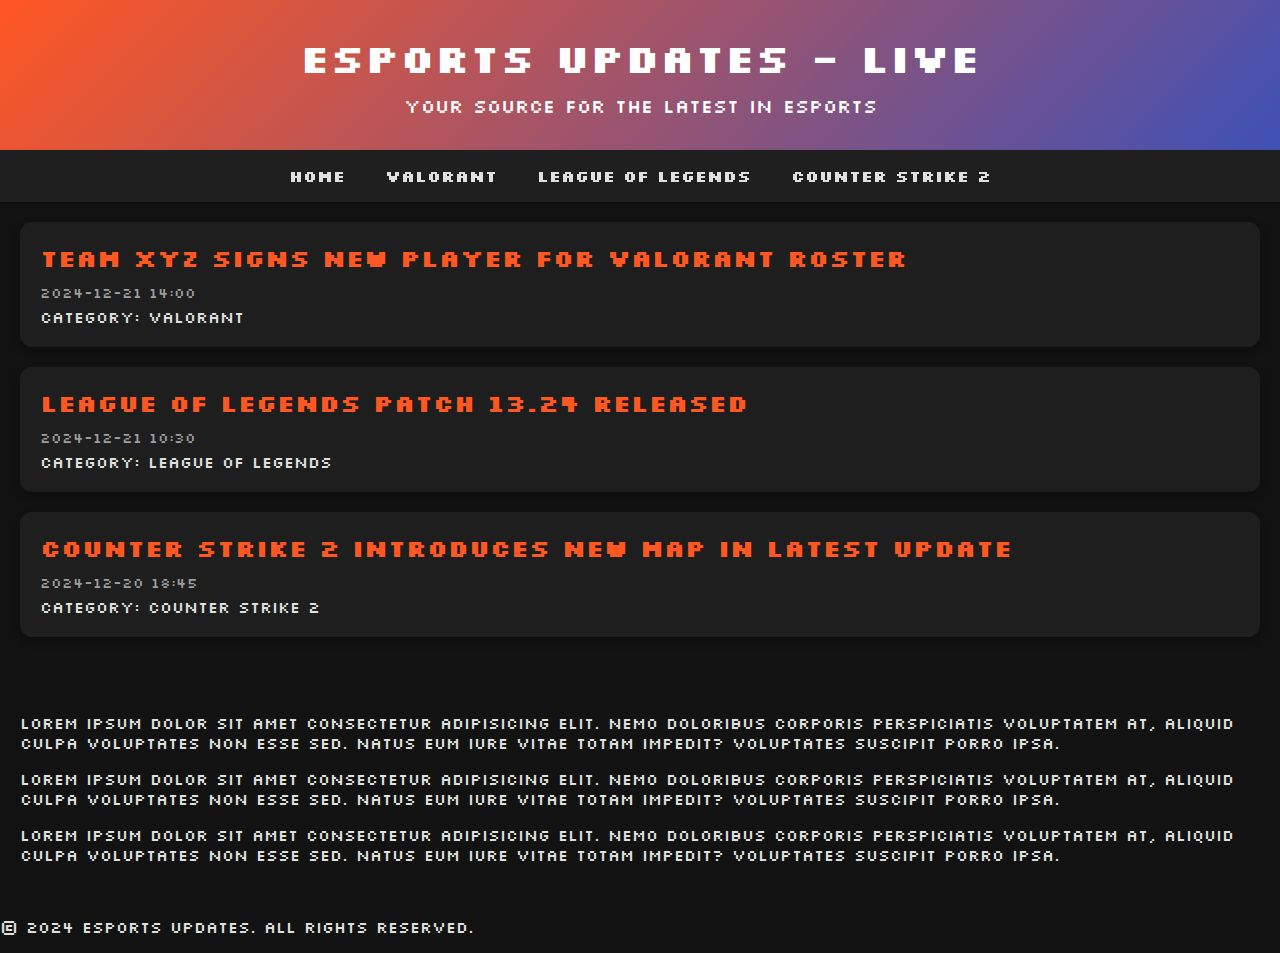
<file: Valorant project/html/index.html>
<!DOCTYPE html>
<html lang="en">
<head>
    <meta charset="UTF-8">
    <meta name="viewport" content="width=device-width, initial-scale=1.0">
    <link rel="stylesheet" href="../css/style.css">
    <link rel="stylesheet" href="https://fonts.googleapis.com/css?family=Audiowide">
    <title>Esports Updates - Live</title>
</head>
<body>
    <header>
        <h1>Esports Updates - Live</h1>
        <p>Your source for the latest in esports</p>
    </header>
    <nav>
        <a href="index.html">Home</a>
        <a href="valorant.html">Valorant</a>
        <a href="#league-of-legends">League of Legends</a>
        <a href="#counter-strike-2">Counter Strike 2</a>
    </nav>
    <main>
        <div class="content" id="updates">
            <!-- Updates will load here dynamically -->
        </div>
        <section class="content">
            <p>Lorem ipsum dolor sit amet consectetur adipisicing elit. Nemo doloribus corporis perspiciatis voluptatem at, aliquid culpa voluptates non esse sed. Natus eum iure vitae totam impedit? Voluptates suscipit porro ipsa.</p>
            <p>Lorem ipsum dolor sit amet consectetur adipisicing elit. Nemo doloribus corporis perspiciatis voluptatem at, aliquid culpa voluptates non esse sed. Natus eum iure vitae totam impedit? Voluptates suscipit porro ipsa.</p>
            <p>Lorem ipsum dolor sit amet consectetur adipisicing elit. Nemo doloribus corporis perspiciatis voluptatem at, aliquid culpa voluptates non esse sed. Natus eum iure vitae totam impedit? Voluptates suscipit porro ipsa.</p>
            <!-- Puedes reducir o modificar este contenido como quieras -->
        </section>
    </main>
    <footer>
        <p>&copy; 2024 Esports Updates. All rights reserved.</p>
    </footer>
    <script type="text/javascript" src="../js/script.js"></script>
</body>
</html>
</file>
<file: Valorant project/css/style.css>
@import url('https://fonts.googleapis.com/css2?family=Silkscreen&display=swap');

        
        body {
            font-family: 'silkscreen', serif;
            margin: 0;
            padding: 0;
            background-color: #121212;
            color: #e0e0e0;
            font-weight: 200;
            font-style: normal;
        }

        header {
            background: linear-gradient(135deg, #ff5722, #3f51b5);
            color: white;
            padding: 2em 0;
            text-align: center;
            box-shadow: 0 4px 6px rgba(0, 0, 0, 0.3);
        }
        header h1 {
            margin: 0;
            font-size: 2.5em;
        }
        header p {
            margin: 0.5em 0 0;
            font-size: 1.2em;
        }
        nav {
            position: sticky;
            top: 0;
            display: flex;
            justify-content: center;
            background-color: #1f1f1f;
            padding: 1em 0;
            box-shadow: 0 2px 4px rgba(0, 0, 0, 0.2);
        }
        nav a {
            color: #e0e0e0;
            text-decoration: none;
            margin: 0 20px;
            font-weight: bold;
            transition: color 0.3s;
        }
        nav a:hover {
            color: #ff5722;
        }
        .content {
            padding: 20px;
        }
        .update {
            background: #1e1e1e;
            border-radius: 12px;
            margin-bottom: 20px;
            padding: 20px;
            box-shadow: 0 4px 8px rgba(0, 0, 0, 0.3);
            transition: transform 0.2s, box-shadow 0.2s;
        }
        .update:hover {
            transform: translateY(-5px);
            box-shadow: 0 6px 12px rgba(0, 0, 0, 0.4);
        }
        .update h3 {
            margin: 0 0 10px;
            font-size: 1.5em;
            color: #ff5722;
        }
        .timestamp {
            font-size: 0.9em;
            color: #9e9e9e;
        }
        .update p {
            margin: 5px 0 0;
        }
        @media (max-width: 768px) {
            header h1 {
                font-size: 2em;
            }
            nav a {
                margin: 0 10px;
            }
        }
</file>
